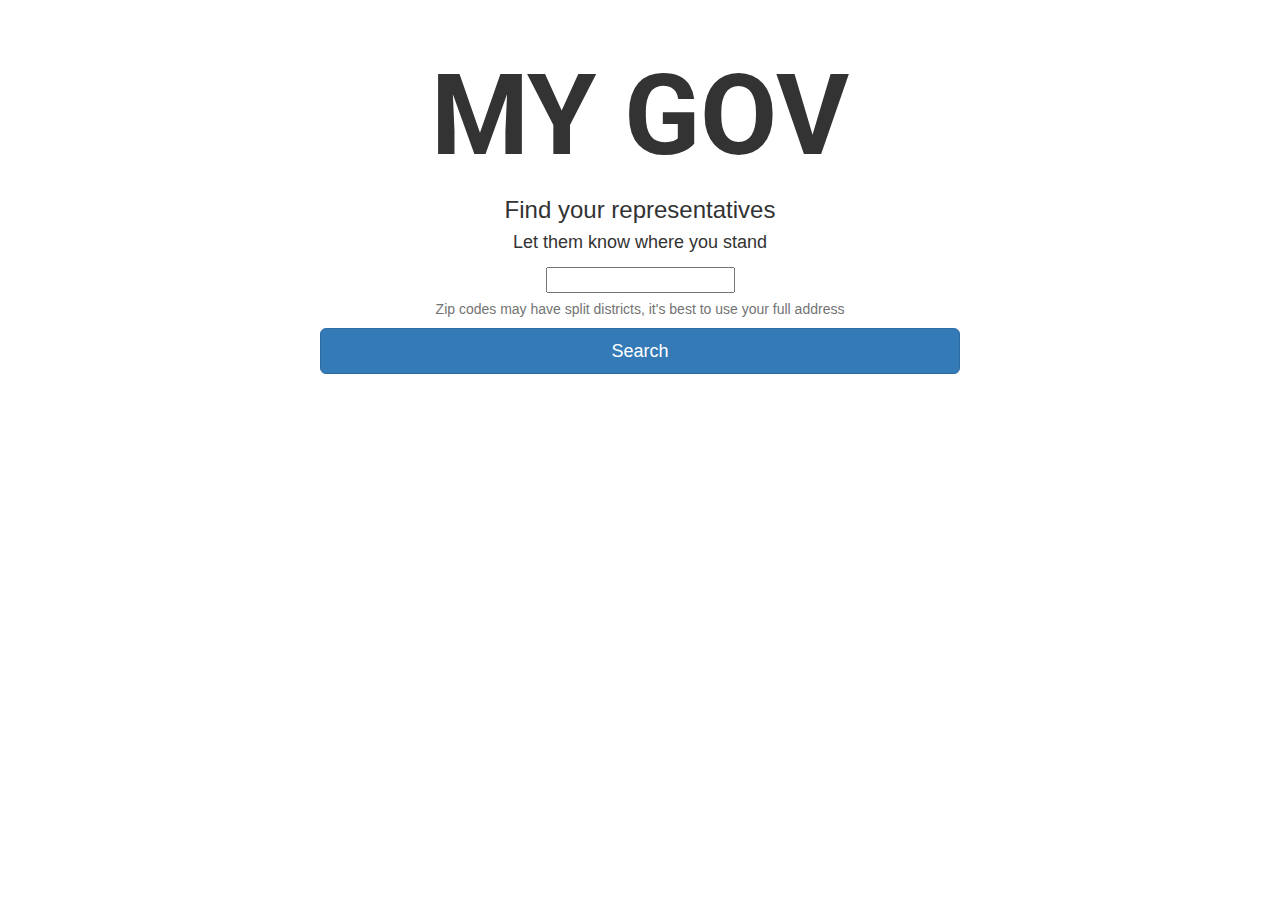
<file: index.html>
<!DOCTYPE html>
<html>
  <head>
    <meta charset="utf-8">
    <title>MyGov</title>

    <script src="https://ajax.googleapis.com/ajax/libs/jquery/1.8.1/jquery.min.js"></script>

    <link rel="stylesheet" href="public/style/bootstrap/css/bootstrap.css">
    <link rel="stylesheet" href="public/style/css/master.css">
    <link href="https://fonts.googleapis.com/css?family=Shrikhand" rel="stylesheet">

    <script src="heroku-config.js" charset="utf-8"></script>
    <script src="app/models/message.js" charset="utf-8"></script>
    <script src="app/models/representative.js"></script>
    <script src="app/models/search.js"></script>
    <script src="app/models/citizen.js" charset="utf-8"></script>
    <script src="app/controllers/AppController.js"></script>
    <script src="app/controllers/RepresentativesController.js"></script>
    <script src="app/controllers/MessagesController.js"></script>
    <script src="app/adapters/representativeAdapter.js"></script>
    <script src="app/adapters/searchAdapter.js"></script>
  </head>
  <body>
      <div class="row">
        <div class="col-lg-12 col-md-12 col-sm-12 col-xs-12 text-center">
          <h1 class="topSpaceS">MY GOV</h1>
            <h3>Find your representatives</h3>
            <h4>Let them know where you stand</h4>
        </div>
      </div>

      <div class="row">
        <div class="col-lg-12 col-md-12 col-sm-12 col-xs-12 text-center topSpaceS" id="search">
          <form class="form-inline" action="#results">
            <div class="form-group bottomSpaceS col-sm-12">

              <label class="sr-only" for="address">Address: </label>
              <input type="text" name="search" id="address">

              <h5 class="help-block topSpaceS">Zip codes may have split districts, it's best to use your full address</h5>
            </div>

            <input class="btn btn-primary btn-lg col-lg-6 col-lg-offset-3 col-md-6 col-md-offset-3 col-sm-6 col-sm-offset-3 col-xs-6 col-xs-offset-3" type="submit" value="Search" onclick="run()">

          </form>
        </div>
      </div>

      <div class="row">
        <div id="phone-disclaimer" class="col-lg-12 col-md-12 col-sm-12 col-xs-12 text-center">
        </div >
      </div>

      <div id="results" class="topSpaceM">
      </div>

  </body>
</html>
</file>
<file: public/style/css/master.css>
/*!
  FONT IMPORTS AND SIZING
*/
@import url("https://fonts.googleapis.com/css?family=Shrikhand");
@import url("https://fonts.googleapis.com/css?family=PT+Serif|Roboto");
.leftSpaceM {
  padding-left: 0.83em; }

.leftSpaceL {
  padding-left: 2em; }

.rightSpaceM {
  padding-right: 0.83em; }

.topSpaceL {
  padding-top: 1.3em; }

.topSpaceM {
  padding-top: 0.83em; }

.topSpaceS {
  padding-top: 0.3em; }

.bottomSpaceM {
  padding-bottom: 0.83em; }

/*!
  TYPOGRAPHY
*/
h1 {
  font-family: "Roboto", sans-serif;
  font-size: 8em;
  font-weight: bold; }

label {
  font-size: 1.3em; }

.twitter {
  font-weight: bold;
  color: #a3e2ff; }

/*!
  LAYOUT
*/
.rowFormat {
  padding: 1.3em;
  border-radius: 25px;
  margin-right: 2em;
  margin-left: 2em;
  margin-top: .3em; }

.doubleTop {
  border-top: thick double black; }

.lightBox {
  background-color: white;
  border-radius: 25px; }

.darkBox {
  background-color: rgba(69, 67, 86, 0.75);
  color: white; }

.darkerBox {
  background-color: black; }

/*!
  Bootstrap monkeyWrench
*/
.form-group {
  color: black; }

/*# sourceMappingURL=master.css.map */
</file>
